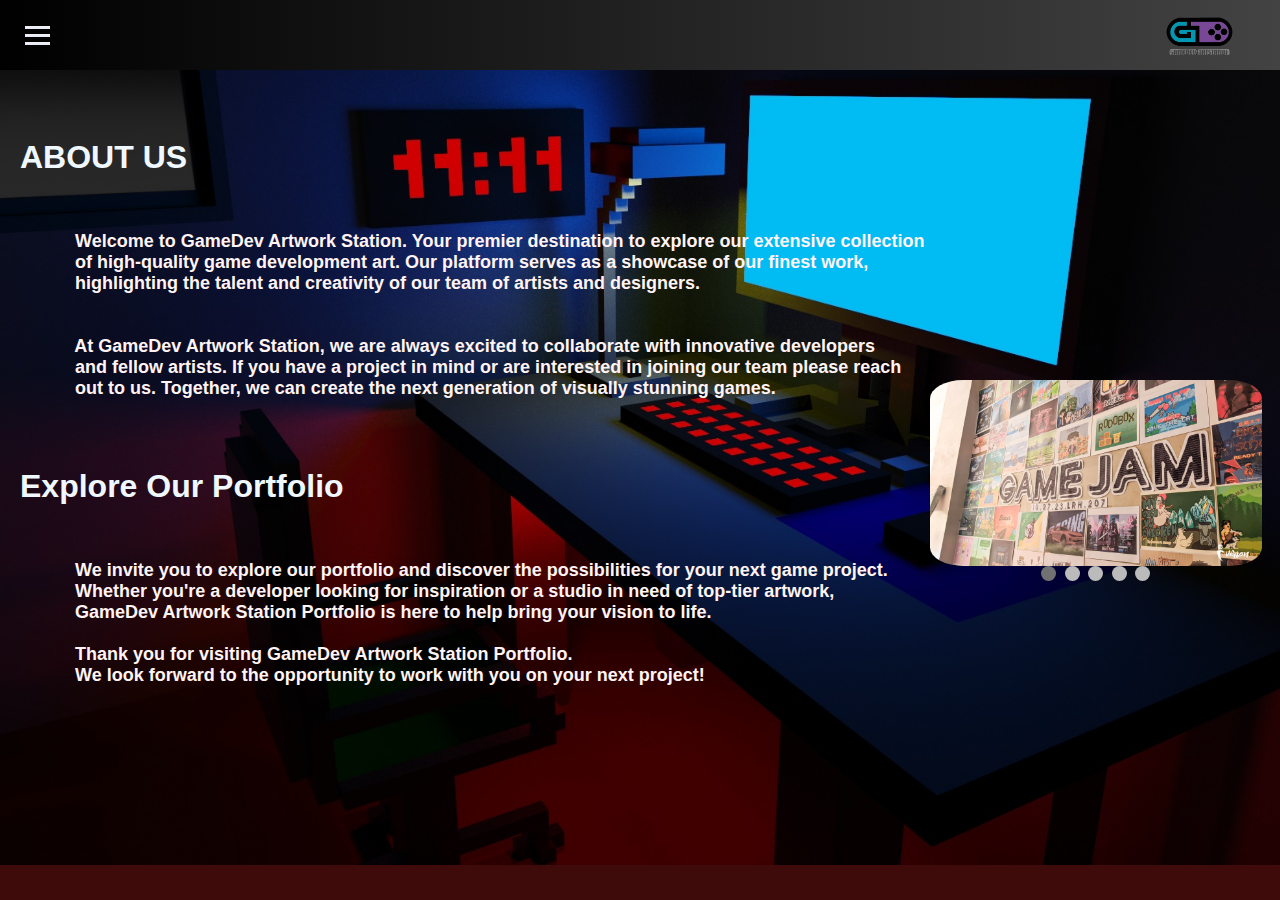
<file: About_Us.html>
<!DOCTYPE html>
<html lang="en">
<head>
    <meta charset="UTF-8">
    <meta name="viewport" content="width=device-width, initial-scale=1.0">
    <title>GameDev Artstation</title>
    <link rel="stylesheet" href="About_Us.css">
</head>
<body>
    <nav class="navbar">
        <div class="burger">
            <div class="line1"></div>
            <div class="line2"></div>
            <div class="line3"></div>
        </div>
        <ul class="nav-links">
            <div class="list">
                <li><a href="index.html"> <img src="icon/home.png" alt="">Home</a></li>
                <li><a href="About_Us.html"><img src="icon/team.png" alt="">About Us</a></li>
                <li><a href="ContactUs.html"><img src="icon/paper-plane.png" alt="">Contact Us</a></li>
            </div>
            <div class="Category">
                <h3>Category</h3>
                <li><a href="TwoDanimation.html"><img src="icon/2d.png" alt="">2D Models</a></li>
                <li><a href="ThreeDanimation.html"><img src="icon/cube.png" alt="">3D Models</a></li>
                <li><a href="CharacterDesign.html"><img src="icon/character-design.png" alt="">Character Designs</a></li>
                <li><a href="EnviromentConcept.html"><img src="icon/environtment.png" alt="">Environment Concepts</a></li>
            </div>
        </ul>
        <div class="GDlogo">
            <a href="index.html"><img src="images/GameDev_Logo.png" alt="GameDev Logo" ></a>
            
        </div>
    </nav>

  

    <!-- ika na jay bahala sa image slideshow hahaha -->

    
    <div class="main">
        <div class="surat">
            <br>
            <h1>ABOUT US</h1>
            <pre>
       <h3>       Welcome to GameDev Artwork Station. Your premier destination to explore our extensive collection 
       of high-quality game development art. Our platform serves as a showcase of our finest work, 
       highlighting the talent and creativity of our team of artists and designers.
       <br>
       At GameDev Artwork Station, we are always excited to collaborate with innovative developers 
       and fellow artists. If you have a project in mind or are interested in joining our team please reach 
       out to us. Together, we can create the next generation of visually stunning games.</h3>
            </pre>

        <h1>Explore Our Portfolio</h1>
        <pre>
            <h3>       We invite you to explore our portfolio and discover the possibilities for your next game project. 
       Whether you're a developer looking for inspiration or a studio in need of top-tier artwork, 
       GameDev Artwork Station Portfolio is here to help bring your vision to life.
    
       Thank you for visiting GameDev Artwork Station Portfolio. 
       We look forward to the opportunity to work with you on your next project!
    </h3>
        </pre>
               
    </div>
    <div class="slideshow-container">
        <div class="mySlides fade">
            <img src="images/GameJam.jpg" style="width:100%">
            
        </div>
    
        <div class="mySlides fade">
            <img src="images/GameJam2.jpg" style="width:100%">
            
        </div>
    
        <div class="mySlides fade">
            <img src="images/GameJam3.jpg" style="width:100%">
            
        </div>

        <div class="mySlides fade">
            <img src="images/GameJam4.jpg" style="width:100%">
            
        </div>

        <div class="mySlides fade">
            <img src="images/GameJam5.jpg" style="width:100%">
            
        </div>

        <div style="text-align:center">
            <span class="dot" onclick="currentSlide(1)"></span>
            <span class="dot" onclick="currentSlide(2)"></span>
            <span class="dot" onclick="currentSlide(3)"></span>
            <span class="dot" onclick="currentSlide(4)"></span>
            <span class="dot" onclick="currentSlide(5)"></span>
            <!-- Add more dots as needed -->
        </div>
        <!-- Add more slides as needed -->
    
    </div>
    
    <!-- The dots/circles -->
   
</div>
<script>
     const burger = document.querySelector('.burger');
        const main = document.querySelector('.main');
        const navLinks = document.querySelector('.nav-links');
        

        burger.addEventListener('click', () => {
            main.classList.toggle('translate');
            navLinks.classList.toggle('nav-active');
            burger.classList.toggle('toggle');
            
        });
</script>

<script>
    let slideIndex = 0;
    showSlides();
    
    function showSlides() {
        let i;
        let slides = document.getElementsByClassName("mySlides");
        let dots = document.getElementsByClassName("dot");
        for (i = 0; i < slides.length; i++) {
            slides[i].style.display = "none"; 
        }
        slideIndex++;
        if (slideIndex > slides.length) {slideIndex = 1} 
        for (i = 0; i < dots.length; i++) {
            dots[i].className = dots[i].className.replace(" active", "");
        }
        slides[slideIndex-1].style.display = "block"; 
        dots[slideIndex-1].className += " active";
        setTimeout(showSlides, 3000); // Change image every 5 seconds
    }
    </script>
    
    
</body>
</html>
</file>
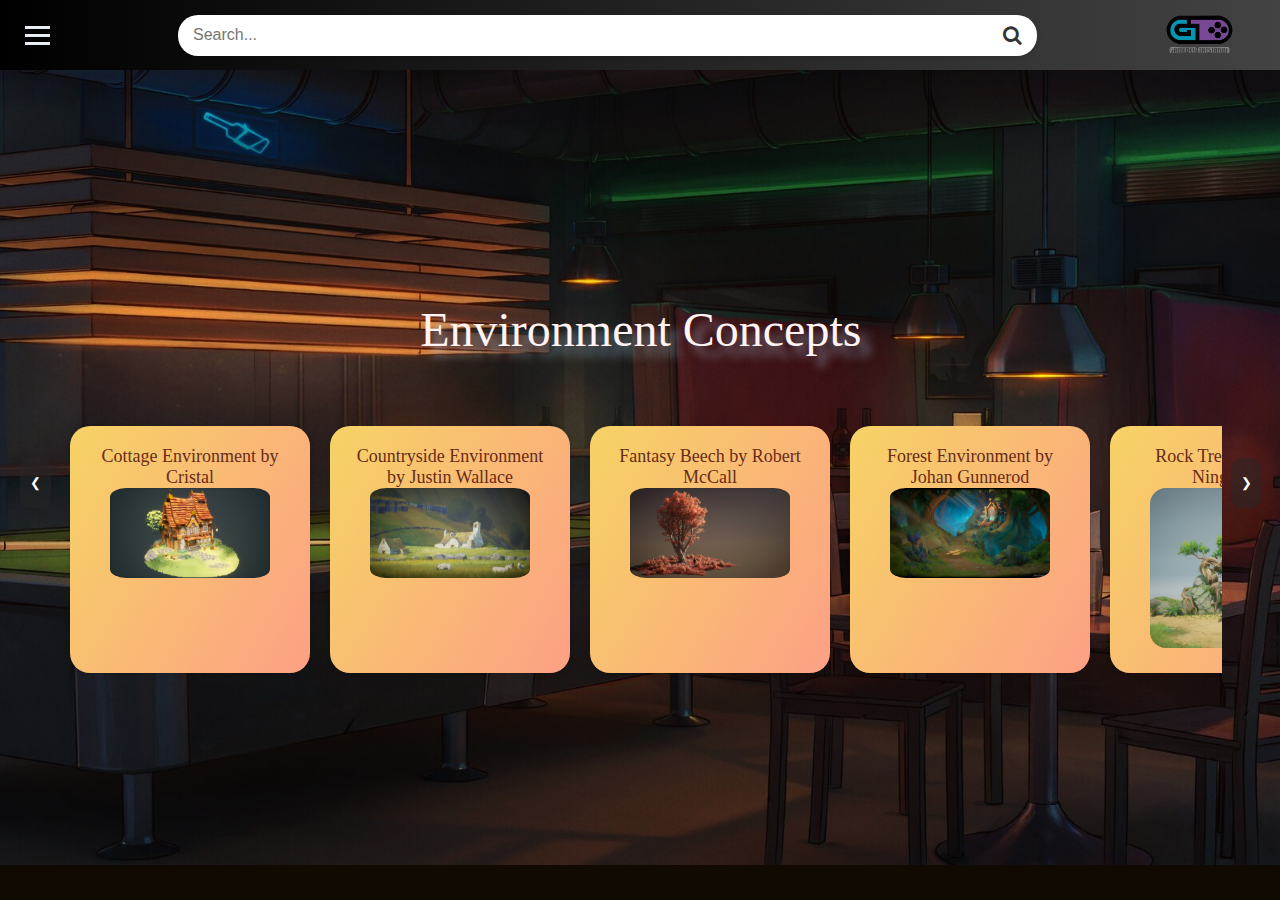
<file: EnviromentConcept.html>
<!DOCTYPE html>
<html lang="en">
<head>
    <meta charset="UTF-8">
    <meta name="viewport" content="width=device-width, initial-scale=1.0">
    <title>GameDev Artstation</title>
    <link rel="stylesheet" href="EnvironmentDesign.css">
    <link rel="stylesheet" href="https://cdnjs.cloudflare.com/ajax/libs/font-awesome/4.7.0/css/font-awesome.min.css">
    
</head>
<body>
    <div class="BUONGLUGAR">

    <nav class="navbar">
        <div class="burger">
            <div class="line1"></div>
            <div class="line2"></div>
            <div class="line3"></div>
        </div>
        <ul class="nav-links">
            <div class="list">
                <li><a href="index.html"> <img src="icon/home.png" alt="">Home</a></li>
                <li><a href="About_Us.html"><img src="icon/team.png" alt="">About Us</a></li>
                <li><a href="ContactUs.html"><img src="icon/paper-plane.png" alt="">Contact Us</a></li>
            </div>
            <div class="Category">
                <h3>Category</h3>
                <li><a href="TwoDanimation.html"><img src="icon/2d.png" alt="">2D Model</a></li>
                <li><a href="ThreeDanimation.html"><img src="icon/cube.png" alt="">3D Model</a></li>
                <li><a href="CharacterDesign.html"><img src="icon/character-design.png" alt="">Character Design</a></li>
                <li><a href="EnviromentConcept.html"><img src="icon/environtment.png" alt="">Environment Concept</a></li>
            </div>

            
        </ul>
        
        <div class="search-bar">
            <input type="text" id="search-input" placeholder="Search..." onchange="searchArt()">
            <button type="button" onclick="searchArt()"><i class="fa fa-search"></i></button>
        </div>

        <div class="GDlogo">
            <a href="index.html"><img src="images/GameDev_Logo.png" alt="GameDev Logo" ></a>
            
        </div>
    </nav>

    <div class="main">
       
           
        <section id="Environment">
        <center><h2>Environment Concepts</h2></center>
            <div class="scroll-container">
                <ul class="scroll-content">
                    <li class="font" data-art="Cottage Environment by Cristal" data-img="Environment Concepts/Cottage Environment by Cristal.jpg">
                        Cottage Environment by Cristal
                        <img src="Environment Concepts/Cottage Environment by Cristal.jpg" alt="environtment">
                    </li>
                    <li class="font" data-art="Countryside Environment by Justin Wallace" data-img="Environment Concepts/Countryside Environment by Justin Wallace.jpg">
                        Countryside Environment by Justin Wallace
                        <img src="Environment Concepts/Countryside Environment by Justin Wallace.jpg" alt="environtment">
                    </li>
                    <li class="font" data-art="Fantasy Beech by Robert McCall" data-img="Environment Concepts/Fantasy Beech by Robert McCall.jpg">
                        Fantasy Beech by Robert McCall
                        <img src="Environment Concepts/Fantasy Beech by Robert McCall.jpg" alt="environtment">
                    </li>
                    <li class="font" data-art="Forest Environment by Johan Gunnerod" data-img="Environment Concepts/Forest Environment by Johan Gunnerod.jpg">
                        Forest Environment by Johan Gunnerod
                        <img src="Environment Concepts/Forest Environment by Johan Gunnerod.jpg" alt="environtment">
                    </li>
                    <li class="font" data-art="Rock Tree Biome by Ningmeng" data-img="Environment Concepts/Rock Tree Biome by Ningmeng.jpg">
                        Rock Tree Biome by Ningmeng
                        <img src="Environment Concepts/Rock Tree Biome by Ningmeng.jpg" alt="environtment">
                    </li>
                    <li class="font" data-art="Shop Environment by Fabian Golz" data-img="Environment Concepts/Shop Environment by Fabian Golz.jpg">
                        Shop Environment by Fabian Golz
                        <img src="Environment Concepts/Shop Environment by Fabian Golz.jpg" alt="environtment">
                    </li>
                    <li class="font" data-art="Room Concept by Al Gonzales" data-img="Environment Concepts/Room Concept by Al Gonzales.png">
                        Room Concept by Al Gonzales
                        <img src="Environment Concepts/Room Concept by Al Gonzales.png" alt="environtment">
                    </li>
                    <li class="font" data-art="Night Time by Al Gonzales" data-img="Environment Concepts/Night Time by Al Gonzales.jpg">
                        Night Time by Al Gonzales
                        <img src="Environment Concepts/Night Time by Al Gonzales.jpg" alt="environtment">
                    </li>
                    <li class="font" data-art="Room Design by Al Gonzales" data-img="Environment Concepts/Room Design by Al Gonzales.png">
                        Room Design by Al Gonzales
                        <img src="Environment Concepts/Room Design by Al Gonzales.png" alt="environtment">
                    </li>
                    <li class="font" data-art="Night Time Concept by Denzel Guinoo" data-img="Environment Concepts/Night Time Concept by Denzel Guinoo.jpg">
                        Night Time Concept by Denzel Guinoo
                        <img src="Environment Concepts/Night Time Concept by Denzel Guinoo.jpg" alt="environment">
                    </li>
                </ul>
                <button class="prev-button" onclick="scrollLeftRight('Environment', 1)">&#10094;</button>
                <button class="next-button" onclick="scrollLeftRight('Environment', 0)">&#10095;</button>
            </div>
        </section>
    </div>

</div>

    <!-- Popup HTML -->
    <div class="popup" id="popup">
        <button class="close-btn" onclick="togglePopup()">×</button>
        <div class="popup-content"></div>
    </div>

    <script>
        function scrollLeftRight(sectionId, direction) {
            const container = document.querySelector(`#${sectionId} .scroll-content`);
            const scrollAmount = direction === 1 ? -200 : 200;
            if (container) {
                container.scrollBy({
                    left: scrollAmount,
                    behavior: 'smooth'
                });
            }
        }

        const burger = document.querySelector('.burger');
        const main = document.querySelector('.main');
        const navLinks = document.querySelector('.nav-links');
        const popup = document.getElementById('popup');

        burger.addEventListener('click', () => {
            main.classList.toggle('translate');
            navLinks.classList.toggle('nav-active');
            burger.classList.toggle('toggle');
            popup.classList.toggle('popup-translate');
        });

        function togglePopup(content, imgSrc) {
            const popup = document.getElementById('popup');
            const popupContent = document.querySelector('.popup-content');
            
            if (popup.classList.contains('active')) {
                popup.style.animation = 'popupHide 0.3s forwards';
                setTimeout(() => {
                    popup.classList.remove('active');
                    popup.style.animation = '';
                    popupContent.innerHTML = '';
                }, 300);
            } else {
                if (content) {
                    popupContent.innerHTML = `<p>${content}</p>`;
                }
                if (imgSrc) {
                    popupContent.innerHTML += `<img src="${imgSrc}" alt="${content}" />`;
                }
                popup.classList.add('active');
                popup.style.animation = 'popupShow 0.3s forwards';
            }
        }

        function searchArt() {
            const input = document.getElementById('search-input').value.toLowerCase();
            const items = document.querySelectorAll('.scroll-content li');
            items.forEach(item => {
                const artText = item.getAttribute('data-art').toLowerCase();
                const imgAltText = item.querySelector('img') ? item.querySelector('img').alt.toLowerCase() : '';
                if (artText.includes(input) || imgAltText.includes(input)) {
                    item.style.display = 'block';
                } else {
                    item.style.display = 'none';
                }
            });
        }

        const scrollContainers = document.querySelectorAll('.scroll-container');

        scrollContainers.forEach(container => {
            let isDown = false;
            let startX;
            let scrollLeft;

            const scrollContent = container.querySelector('.scroll-content');

            container.addEventListener('mousedown', (e) => {
                isDown = true;
                container.classList.add('active');
                startX = e.pageX - container.offsetLeft;
                scrollLeft = scrollContent.scrollLeft;
            });

            container.addEventListener('mouseleave', () => {
                isDown = false;
                container.classList.remove('active');
            });

            container.addEventListener('mouseup', () => {
                isDown = false;
                container.classList.remove('active');
            });

            container.addEventListener('mousemove', (e) => {
                if (!isDown) return;
                e.preventDefault();
                const x = e.pageX - container.offsetLeft;
                const walk = (x - startX) * 2;
                scrollContent.scrollLeft = scrollLeft - walk;
            });
        });

        const scrollItems = document.querySelectorAll('.scroll-content li');
        scrollItems.forEach(item => {
            item.addEventListener('click', () => {
                const content = item.textContent;
                const imgSrc = item.getAttribute('data-img') ? item.getAttribute('data-img') : null;
                togglePopup(content, imgSrc);
            });
        });
    </script>
</body>
</html>
</file>
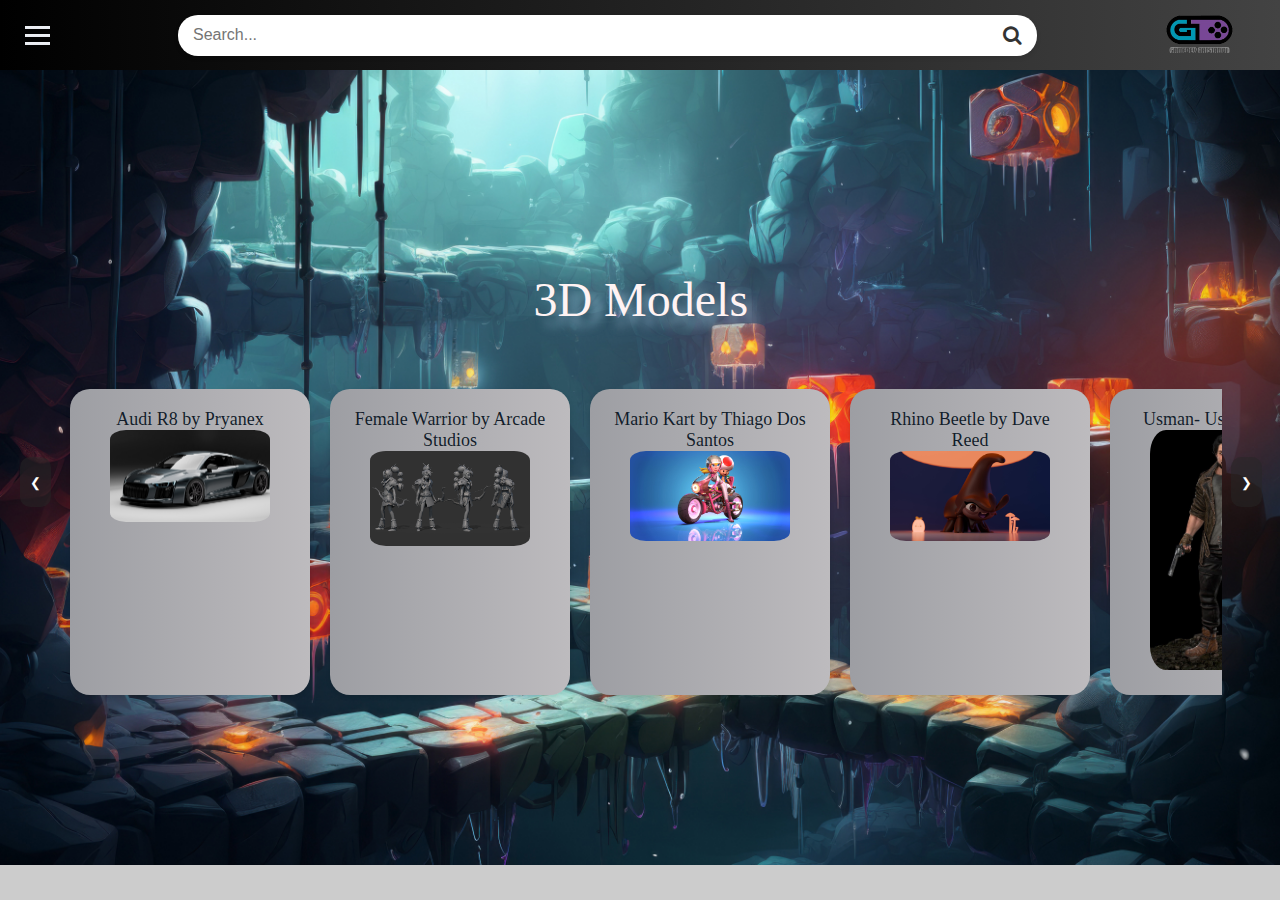
<file: ThreeDanimation.html>
<!DOCTYPE html>
<html lang="en">
<head>
    <meta charset="UTF-8">
    <meta name="viewport" content="width=device-width, initial-scale=1.0">
    <title>GameDev Artstation</title>
    <link rel="stylesheet" href="ThreeD_Design.css">
    <link rel="stylesheet" href="https://cdnjs.cloudflare.com/ajax/libs/font-awesome/4.7.0/css/font-awesome.min.css">
    
</head>
<body>
    <div class="BUONGLUGAR">

    <nav class="navbar">
        <div class="burger">
            <div class="line1"></div>
            <div class="line2"></div>
            <div class="line3"></div>
        </div>
        <ul class="nav-links">
            <div class="list">
                <li><a href="index.html"> <img src="icon/home.png" alt="">Home</a></li>
                <li><a href="About_Us.html"><img src="icon/team.png" alt="">About Us</a></li>
                <li><a href="ContactUs.html"><img src="icon/paper-plane.png" alt="">Contact Us</a></li>
            </div>
            <div class="Category">
                <h3>Category</h3>
                <li><a href="TwoDanimation.html"><img src="icon/2d.png" alt="">2D Models</a></li>
                <li><a href="ThreeDanimation.html"><img src="icon/cube.png" alt="">3D Models</a></li>
                <li><a href="CharacterDesign.html"><img src="icon/character-design.png" alt="">Character Designs</a></li>
                <li><a href="EnviromentConcept.html"><img src="icon/environtment.png" alt="">Environment Concepts</a></li>
            </div>
            
        </ul>
        
        <div class="search-bar">
            <input type="text" id="search-input" placeholder="Search..." onchange="searchArt()">
            <button type="button" onclick="searchArt()"><i class="fa fa-search"></i></button>
        </div>

        <div class="GDlogo">
            <a href="index.html"><img src="images/GameDev_Logo.png" alt="GameDev Logo" ></a>
            
        </div>
    </nav>

    <div class="main">
       
           
        <section id="CharacterDesign">
        <center><h1>3D Models</h1></center>
            <div class="scroll-container">
                <ul class="scroll-content">
                    <li class="font" data-art="Audi R8 by Pryanex" data-img="3D Artworks/Audi R8 by Pryanex.png">
                        Audi R8 by Pryanex
                        <img src="3D Artworks/Audi R8 by Pryanex.png" alt="3d.png">
                    </li>
                    <li class="font" data-art="Female Warrior by Arcade Studios" data-img="3D Artworks/Female Warrior by Arcade Studios.png">
                        Female Warrior by Arcade Studios
                        <img src="3D Artworks/Female Warrior by Arcade Studios.png" alt="3d.png">
                    </li>
                    <li class="font" data-art="Mario Kart by Thiago Dos Santos" data-img="3D Artworks/Mario Kart by Thiago Dos Santos.jpg">
                        Mario Kart by Thiago Dos Santos
                        <img src="3D Artworks/Mario Kart by Thiago Dos Santos.jpg" alt="3d.png">
                    </li>
                    <li class="font"  data-art="Rhino Beetle by Dave Reed" data-img="3D Artworks/Rhino Beetle by Dave Reed.jpg">
                        Rhino Beetle by Dave Reed
                        <img src="3D Artworks/Rhino Beetle by Dave Reed.jpg" alt="3d.png">
                    </li>
                    <li class="font" data-art="Usman- Usman Akhund" data-img="3D Artworks/Usman- Usman Akhund.jpg">
                        Usman- Usman Akhund
                        <img src="3D Artworks/Usman- Usman Akhund.jpg" alt="3d.png">
                    </li>
                    <li class="font" data-art="Zhao by Cheryl Cai" data-img="3D Artworks/Zhao Teng Chao by Cheryl Cai.jpg">
                        Zhao by Cheryl Cai
                        <img src="3D Artworks/Zhao Teng Chao by Cheryl Cai.jpg" alt="3d.png">
                    </li>
                    </li>
                    <li class="font" data-art="Ryu by Jason Dalton" data-img="3D Artworks/RYU by Jason Dalton.jpg">
                        Ryu by Jason Dalton
                       <img src="3D Artworks/RYU by Jason Dalton.jpg" alt="3d.png">
                    </li>
                    <li class="font" data art="3D Model by Denzel Guinoo" data-img="3D Artworks/3D Model by Denzel Guinoo.jpg">
                        3D Model by Denzel Guinoo
                        <img src="3D Artworks/3D Model by Denzel Guinoo.jpg" alt="3d.png">
                    </li>
                    <li class="font" data art="Dino Egg by Al Gonzales" data-img="3D Artworks/Dino Egg by Al Gonzales.png">
                        Dino Egg by Al Gonzales
                        <img src="3D Artworks/Dino Egg by Al Gonzales.png" alt="3d.png">
                    </li>
                </ul>
                <button class="prev-button" onclick="scrollLeftRight('CharacterDesign', 1)">&#10094;</button>
                <button class="next-button" onclick="scrollLeftRight('CharacterDesign', 0)">&#10095;</button>
            </div>
        </section>
    </div>

</div>

    <!-- Popup HTML -->
    <div class="popup" id="popup">
        <button class="close-btn" onclick="togglePopup()">×</button>
        <div class="popup-content"></div>
    </div>

    <script>
        function scrollLeftRight(sectionId, direction) {
            const container = document.querySelector(`#${sectionId} .scroll-content`);
            const scrollAmount = direction === 1 ? -200 : 200;
            if (container) {
                container.scrollBy({
                    left: scrollAmount,
                    behavior: 'smooth'
                });
            }
        }

        const burger = document.querySelector('.burger');
        const main = document.querySelector('.main');
        const navLinks = document.querySelector('.nav-links');
        const popup = document.getElementById('popup');

        burger.addEventListener('click', () => {
            main.classList.toggle('translate');
            navLinks.classList.toggle('nav-active');
            burger.classList.toggle('toggle');
            popup.classList.toggle('popup-translate');
        });

        function togglePopup(content, imgSrc) {
            const popup = document.getElementById('popup');
            const popupContent = document.querySelector('.popup-content');
            
            if (popup.classList.contains('active')) {
                popup.style.animation = 'popupHide 0.3s forwards';
                setTimeout(() => {
                    popup.classList.remove('active');
                    popup.style.animation = '';
                    popupContent.innerHTML = '';
                }, 300);
            } else {
                if (content) {
                    popupContent.innerHTML = `<p>${content}</p>`;
                }
                if (imgSrc) {
                    popupContent.innerHTML += `<img src="${imgSrc}" alt="${content}" />`;
                }
                popup.classList.add('active');
                popup.style.animation = 'popupShow 0.3s forwards';
            }
        }

        function searchArt() {
            const input = document.getElementById('search-input').value.toLowerCase();
            const items = document.querySelectorAll('.scroll-content li');
            items.forEach(item => {
                const artText = item.getAttribute('data-art').toLowerCase();
                const imgAltText = item.querySelector('img') ? item.querySelector('img').alt.toLowerCase() : '';
                if (artText.includes(input) || imgAltText.includes(input)) {
                    item.style.display = 'block';
                } else {
                    item.style.display = 'none';
                }
            });
        }

        const scrollContainers = document.querySelectorAll('.scroll-container');

        scrollContainers.forEach(container => {
            let isDown = false;
            let startX;
            let scrollLeft;

            const scrollContent = container.querySelector('.scroll-content');

            container.addEventListener('mousedown', (e) => {
                isDown = true;
                container.classList.add('active');
                startX = e.pageX - container.offsetLeft;
                scrollLeft = scrollContent.scrollLeft;
            });

            container.addEventListener('mouseleave', () => {
                isDown = false;
                container.classList.remove('active');
            });

            container.addEventListener('mouseup', () => {
                isDown = false;
                container.classList.remove('active');
            });

            container.addEventListener('mousemove', (e) => {
                if (!isDown) return;
                e.preventDefault();
                const x = e.pageX - container.offsetLeft;
                const walk = (x - startX) * 2;
                scrollContent.scrollLeft = scrollLeft - walk;
            });
        });

        const scrollItems = document.querySelectorAll('.scroll-content li');
        scrollItems.forEach(item => {
            item.addEventListener('click', () => {
                const content = item.textContent;
                const imgSrc = item.getAttribute('data-img') ? item.getAttribute('data-img') : null;
                togglePopup(content, imgSrc);
            });
        });
    </script>
</body>
</html>
</file>
<file: About_Us.css>
body {
    background-image: url('images/TryBG.jpg');
    background-size: cover;
    background-position: center;
    background-repeat: no-repeat;
    background-color: #3f0a0a;
    margin: 0;
    font-family: Arial, sans-serif;
    
}

h3{
    color: #fff3f3;
    font-family: Arial, Helvetica, sans-serif;
    font-size: large;
}

h1{
    color:aliceblue
}
section {
    margin: 20px 0;
    position: relative;
}

h3 {
    margin-left: 20px;
}

img{
    width: 80%;
    border-radius: 10%;
}

.list img{
    width: 30px;
    padding-bottom: 10px;
    margin-right: 20px;
    margin-left: 10px;
   filter: invert(100)
}
.Category img{
    width: 20px;
    padding-bottom: 10px;
    margin-right: 20px;
    margin-left: 10px;
   filter: invert(100)
}




/* styles.css */
body, html {
margin: 0;
padding: 0;
font-family: Arial, sans-serif;
}

.navbar {
min-height: 50px;
display: flex;
justify-content: space-between;
align-items: center;
background-image: linear-gradient(to left, #434343 0%, black 100%);
padding: 10px 20px;
}



.nav-links {
margin-top: 70px;
list-style: none;
/* display: flex; */
flex-direction: column;
position: fixed;
left: -100%;
top: 0;
height: 100vh;
width: 50%;
/* background-color: #c91a1a; */
justify-content: center;
align-items: center;
transition: left 0.5s ease-in-out;
padding: 10px;
}

.list{
    margin-top: 50px;
    /* margin-left: 110px;
    margin-right: auto; */
}

.GDlogo{
    width: 100px;
    
}

.nav-links li {
margin: 10px
}

.nav-links a {
color: rgb(247, 247, 247);
text-decoration: none;
font-size: 18px;
}

.burger {
display: none;
cursor: pointer;
}

.burger div {
width: 25px;
height: 3px;
background-image: linear-gradient(to top, #e6e9f0 0%, #eef1f5 100%);
margin: 5px;
transition: all 0.5s ease-in-out;
}

/* Responsive */
@media (max-width: 2000px) {



.nav-links {
position: fixed;
right: -90%;
top: 0;
height: 91vh;
width: 20%;
flex-direction: column;
background-image: linear-gradient(to left, #434343 0%, black 100%);
justify-content: center;
align-items: center;
}

.nav-links li {
margin: 10px 0;
}

.burger {
display: block;
}
}

.nav-active {
left: 0;
}

.toggle .line1 {
transform: rotate(-45deg) translate(-5px, 6px);
}

.toggle .line2 {
opacity: 0;
}

.toggle .line3 {
transform: rotate(45deg) translate(-5px, -6px);
}

.main{
    margin-top: 30px;
    margin-left: 20px;
    margin-right: 20px;
    width: 97%;
    height: 85vh;
   
    /* background-color: rgb(255, 255, 255); */

    display: flex;
    justify-content: center;


    
    transition: transform 0.5s ease-in-out, width 0.5s ease-in-out;
    
}

.surat {
            text-align: justify;
        }
.surat {
            text-align: justify;
        }


.main::-webkit-scrollbar {
    display: none;
}

.translate {

    transform: translateX(400px) ;
    width: 69%;
    height: 85vh;

    
}

.slideshow-container {
    max-width: 1000px;
    position: relative;
    margin: auto;
}

.mySlides {
    display: none;
    width: 100%;
}

img {
    vertical-align: middle;
}

/* Slideshow text */
.text {
    color: #f2f2f2;
    font-size: 15px;
    padding: 8px 12px;
    position: absolute;
    bottom: 8px;
    width: 100%;
    text-align: center;
}

/* The dots/bullets/indicators */
.dot {
    height: 15px;
    width: 15px;
    margin: 0 2px;
    background-color: #bbb;
    border-radius: 50%;
    display: inline-block;
    transition: background-color 0.6s ease;
}

.active, .dot:hover {
    background-color: #717171;
}

/* Fading animation */
.fade {
    -webkit-animation-name: fade;
    -webkit-animation-duration: 1.5s;
    animation-name: fade;
    animation-duration: 1.5s;
}

@-webkit-keyframes fade {
    from {opacity: .4} 
    to {opacity: 1}
}

@keyframes fade {
    from {opacity: .4} 
    to {opacity: 1}
}

/* Next & previous buttons */
.prev, .next {
    cursor: pointer;
    position: absolute;
    top: 50%;
    width: auto;
    padding: 16px;
    margin-top: -22px;
    color: white;
    font-weight: bold;
    font-size: 18px;
    transition: 0.6s ease;
    border-radius: 0 3px 3px 0;
    user-select: none;
}

.next {
    right: 0;
    border-radius: 3px 0 0 3px;
}

.prev:hover, .next:hover {
    background-color: rgba(0,0,0,0.8);
}
</file>
<file: EnvironmentDesign.css>
body {
    background-image: url('images/EnvironmentBG.jpg');
    background-size: cover;
    background-position: center;
    background-repeat: no-repeat;
    background-color: #100a02;
    margin: 0;
    font-family: Arial, sans-serif;
}

h2{
    color: #ffffff;
    font-family: 'Trebuchet MS', 'Lucida Sans Unicode', 'Lucida Grande', 'Lucida Sans', Arial, sans-serif;
    color: #fff3f3;
    font-size: xxx-large;
    font-family: fantasy;
    font-weight: 100;
}

.font{
    font-family: 'Trebuchet MS', 'Lucida Sans Unicode', 'Lucida Grande', 'Lucida Sans', Arial, sans-serif;
    color: #682c18;
    font-size: large;
    font-family: fantasy;
    font-weight: 100;
}




center{
    text-shadow: 10px 10px 10px rgba(187, 229, 255, 0.5);
}

section {
    margin: 20px 0;
    position: relative;
}

h3 {
    margin-left: 20px;
}

img{
    width: 80%;
    border-radius: 10%;
}

.list img{
    width: 30px;
    padding-bottom: -10px;
    margin-right: 20px;
    margin-left: 10px;
   filter: invert(100)
}

.Category img{
    width: 20px;
    padding-bottom: 0px;
    margin-right: 20px;
    margin-left: 10px;
   filter: invert(100)
}


.scroll-container {
    display: flex;
    align-items: center;
    overflow: hidden;
    padding: 0 20px;
    cursor: grab;
}


.scroll-content {
    display: flex;
    overflow-x: auto;
    scroll-behavior: smooth;
    list-style: none;
    padding: 0;
    margin: 20px;
    transition: transform 0.2s ease-out; /* Smooth dragging */
   
}

.scroll-container:active {
    cursor: grabbing; /* Change cursor to grabbing when active */
}

.scroll-content li {
    min-width: 200px;
    min-height: 200px; 
    margin: 10px;
    background-image: linear-gradient(120deg, #f6d365 0%, #fda085 100%);
    padding: 20px;
    box-shadow: 0 2px 5px rgba(0,0,0,0.1);
    border-radius: 20px;
    width: 200px;
    border-radius: 20px;
    max-width: 90%;  /* Ensure popup does not exceed screen width */
    max-height: 90%; /* Ensure popup does not exceed screen height */
    overflow: auto;  /* Enable scroll if content exceeds popup size */
    text-align: center; /* Center text content */
}


/* Hide scrollbar for Chrome, Safari, and Opera */
.scroll-content::-webkit-scrollbar {
    display: none;
}

/* Hide scrollbar for IE, Edge, and Firefox */
.scroll-content {
    -ms-overflow-style: none;  /* IE and Edge */
    scrollbar-width: none;  /* Firefox */
}


.prev-button, .next-button {
    min-width: 30px;
    min-height: 50px;
    position: absolute;
    top: 50%;
    transform: translateY(-50%);
    background-color: rgba(38, 38, 38, 0.5);
    color: rgb(255, 255, 255);
    border: none;
    cursor: pointer;
    padding: 10px;
    z-index: 1;
    border-radius: 10px;

    
}

.prev-button {
    left: 0px;
    
}

.next-button {
    right: 0px;
}


/* styles.css */
body, html {
margin: 0;
padding: 0;
font-family: Arial, sans-serif;
}

.navbar {
min-height: 50px;
display: flex;
justify-content: space-between;
align-items: center;
background-image: linear-gradient(to left, #434343 0%, black 100%);
padding: 10px 20px;
}



.nav-links {
margin-top: 70px;
list-style: none;
/* display: flex; */
flex-direction: column;
position: fixed;
left: -100%;
top: 0;
height: 100vh;
width: 50%;
background-color: #c91a1a;
justify-content: center;
align-items: center;
transition: left 0.5s ease-in-out;
padding: 10px;

}

.list{
    margin-top: 50px;
    /* margin-left: 110px;
    margin-right: auto; */
}

.GDlogo{
    width: 100px;
    
}

.nav-links li {
margin: 10px;

}
.Category{
    padding-top: 10px;
}

.nav-links a {
color: rgb(247, 247, 247);
text-decoration: none;
font-size: 18px;
}

.burger {
display: none;
cursor: pointer;
}

.burger div {
width: 25px;
height: 3px;
background-image: linear-gradient(to top, #e6e9f0 0%, #eef1f5 100%);
margin: 5px;
transition: all 0.5s ease-in-out;
}

/* Responsive */
@media (max-width: 2000px) {

.BUONGLUGAR{
        width: 100%;
        height: 100%;
    }


.nav-links {
position: fixed;
right: -90%;
top: 0;
height: 91vh;
width: 20%;
flex-direction: column;
background-image: linear-gradient(to left, #434343 0%, black 100%);
justify-content: center;
align-items: center;
}


.nav-links li {
margin: 10px 0;
}

.burger {
display: block;
}
}

.nav-active {
left: 0;
}

.toggle .line1 {
transform: rotate(-45deg) translate(-5px, 6px);
}

.toggle .line2 {
opacity: 0;
}

.toggle .line3 {
transform: rotate(45deg) translate(-5px, -6px);
}

.main{
    margin-top: 30px;
    margin-left: 20px;
    margin-right: 20px;
    width: 97%;
    height: 85vh;
   
    /* background-color: rgb(255, 255, 255); */

    display: flex;
    flex-direction: column; /* Align children in a column */

    justify-content: center;
    
    overflow: auto; /* Enable vertical scrolling */
    scroll-behavior: smooth; /* Enable smooth scrolling */


    -ms-overflow-style: none;  /* IE and Edge */
    scrollbar-width: none;  /* Firefox */

    
    transition: transform 0.5s ease-in-out, width 0.5s ease-in-out;
    
}

.main::-webkit-scrollbar {
    display: none;
}

.translate {

    transform: translateX(400px) ;
    width: 69%;
    height: 85vh;

    
}


/* Existing styles... */

/* Popup styles */
.popup {
    min-width: 800px;
    min-height: 550px;
    display: none;
    position: fixed;
    top: 55%;
    left: 50%;
    transform: translate(-50%, -50%) scale(0.8);
    background-image: linear-gradient(to right, #ffecd2 0%, #fcb69f 100%);
   
    padding: 20px;
    box-shadow: 0 2px 10px rgba(0,0,0,0.1);
    z-index: 3;
    border-radius: 10px;
    opacity: 0;
    transition: transform 0.3s ease, opacity 0.3s ease; 
    transition: left 0.5s ease-in-out;/* Added transition */

    max-width: 90%;  /* Ensure popup does not exceed screen width */
    max-height: 90%; /* Ensure popup does not exceed screen height */
    overflow: auto;  /* Enable scroll if content exceeds popup size */
    text-align: center; /* Center text content */

    

    
}

.popup.active {
    display: block;
    transform: translate(-50%, -50%) scale(1);
    opacity: 1;
    
}

.popup .close-btn {
    position: absolute;
    top: 10px;
    right: 10px;
    background: none;
    border: none;
    font-size: 20px;
    cursor: pointer;
}
.popup-translate {
left: 64%;;

}


/* Keyframes for smooth opening */
@keyframes popupShow {
    from {
        transform: translate(-50%, -50%) scale(0.8);
        opacity: 0;
    }
    to {
        transform: translate(-50%, -50%) scale(1);
        opacity: 1;
    }
}

/* Keyframes for smooth closing */
@keyframes popupHide {
    from {
        transform: translate(-50%, -50%) scale(1);
        opacity: 1;
    }
    to {
        transform: translate(-50%, -50%) scale(0.8);
        opacity: 0;
    }
}



.navbar {
    display: flex;
    align-items: center;
    justify-content: space-between;
    padding: 10px 20px;
    background-color: #333;
    color: white;
}

.search-bar {
    padding-left: 10%;
    display: flex;
    align-items: center;
    background-color: #fff;
    padding: 5px 10px;
    border-radius: 20px;
    box-shadow: 0 2px 5px rgba(0, 0, 0, 0.1);
}

.search-bar input {
    width: 800px; /* Change this value to the desired width */
    border: none;
    outline: none;
    padding: 5px;
    font-size: 16px;
    border-radius: 20px 0 0 20px;
}

.search-bar button {
    background: none;
    border: none;
    cursor: pointer;
    padding: 5px;
    font-size: 16px;
    color: #333;
    border-radius: 0 20px 20px 0;
}

.search-bar button i {
    font-size: 20px;
}

.surat pre{
    font-size: large;
    font-family: Arial, Helvetica, sans-serif;
}
</file>
<file: ThreeD_Design.css>
body {
    background-image: url('images/3d-fantasy-scene.jpg');
    background-size: cover;
    background-position: center;
    background-repeat: no-repeat;
    background-color: #cccccc;
    margin: 0;
    font-family: Arial, sans-serif;
}

h1{
    color: rgb(255, 255, 255);
    font-family: 'Trebuchet MS', 'Lucida Sans Unicode', 'Lucida Grande', 'Lucida Sans', Arial, sans-serif;
    color: #fff3f3;
    font-size: xxx-large;
    font-family: fantasy;
    font-weight: 100;
}

.font{
    font-family: 'Trebuchet MS', 'Lucida Sans Unicode', 'Lucida Grande', 'Lucida Sans', Arial, sans-serif;
    color: #0e1927fe;
    font-size: large;
    font-family: fantasy;
    font-weight: 100;
}




section {
    margin: 20px 0;
    position: relative;
}

h3 {
    margin-left: 20px;
    
}
center{
    text-shadow: 10px 10px 10px rgba(187, 229, 255, 0.5);
}

img{
    width: 80%;
    border-radius: 10%;
}

.list img{
    width: 30px;
    padding-bottom: -10px;
    margin-right: 20px;
    margin-left: 10px;
   filter: invert(100)
}

.Category img{
    width: 20px;
    padding-bottom: 0px;
    margin-right: 20px;
    margin-left: 10px;
   filter: invert(100)
}

.scroll-container {
    display: flex;
    align-items: center;
    overflow: hidden;
    padding: 0 20px;
    cursor: grab;
}


.scroll-content {
    display: flex;
    overflow-x: auto;
    scroll-behavior: smooth;
    list-style: none;
    padding: 0;
    margin: 20px;
    transition: transform 0.2s ease-out; /* Smooth dragging */
   
}

.scroll-container:active {
    cursor: grabbing; /* Change cursor to grabbing when active */
}

.scroll-content li {
    min-width: 200px;
    min-height: 200px; 
    margin: 10px;
    background-image: linear-gradient(to left, #BDBBBE 0%, #9D9EA3 100%), radial-gradient(88% 271%, rgba(255, 255, 255, 0.25) 0%, rgba(254, 254, 254, 0.25) 1%, rgba(0, 0, 0, 0.25) 100%), radial-gradient(50% 100%, rgba(255, 255, 255, 0.30) 0%, rgba(0, 0, 0, 0.30) 100%);
    background-blend-mode: normal, lighten, soft-light;
    padding: 20px;
    box-shadow: 0 2px 5px rgba(0,0,0,0.1);
    border-radius: 20px;
    width: 200px;
    border-radius: 20px;
    max-width: 90%;  /* Ensure popup does not exceed screen width */
    max-height: 90%; /* Ensure popup does not exceed screen height */
    overflow: auto;  /* Enable scroll if content exceeds popup size */
    text-align: center; /* Center text content */
}


/* Hide scrollbar for Chrome, Safari, and Opera */
.scroll-content::-webkit-scrollbar {
    display: none;
}

/* Hide scrollbar for IE, Edge, and Firefox */
.scroll-content {
    -ms-overflow-style: none;  /* IE and Edge */
    scrollbar-width: none;  /* Firefox */
}


.prev-button, .next-button {
    min-width: 30px;
    min-height: 50px;
    position: absolute;
    top: 50%;
    transform: translateY(-50%);
    background-color: rgba(38, 38, 38, 0.5);
    color: rgb(255, 255, 255);
    border: none;
    cursor: pointer;
    padding: 10px;
    z-index: 1;
    border-radius: 10px;

    
}

.prev-button {
    left: 0px;
    
}

.next-button {
    right: 0px;
}


/* styles.css */
body, html {
margin: 0;
padding: 0;
font-family: Arial, sans-serif;
}

.navbar {
min-height: 50px;
display: flex;
justify-content: space-between;
align-items: center;
background-image: linear-gradient(to left, #434343 0%, black 100%);
padding: 10px 20px;
}



.nav-links {
margin-top: 70px;
list-style: none;
/* display: flex; */
flex-direction: column;
position: fixed;
left: -100%;
top: 0;
height: 100vh;
width: 50%;
background-color: #c91a1a;
justify-content: center;
align-items: center;
transition: left 0.5s ease-in-out;
padding: 10px;

}

.list{
    margin-top: 50px;
    /* margin-left: 110px;
    margin-right: auto; */
}

.GDlogo{
    width: 100px;
    
}

.nav-links li {
margin: 10px;

}
.Category{
    padding-top: 10px;
}

.nav-links a {
color: rgb(247, 247, 247);
text-decoration: none;
font-size: 18px;
}

.burger {
display: none;
cursor: pointer;
}

.burger div {
width: 25px;
height: 3px;
background-image: linear-gradient(to top, #e6e9f0 0%, #eef1f5 100%);
margin: 5px;
transition: all 0.5s ease-in-out;
}

/* Responsive */
@media (max-width: 2000px) {

.BUONGLUGAR{
        width: 100%;
        height: 100%;
    }


.nav-links {
position: fixed;
right: -90%;
top: 0;
height: 91vh;
width: 20%;
flex-direction: column;
background-image: linear-gradient(to left, #434343 0%, black 100%);
justify-content: center;
align-items: center;
}


.nav-links li {
margin: 10px 0;
}

.burger {
display: block;
}
}

.nav-active {
left: 0;
}

.toggle .line1 {
transform: rotate(-45deg) translate(-5px, 6px);
}

.toggle .line2 {
opacity: 0;
}

.toggle .line3 {
transform: rotate(45deg) translate(-5px, -6px);
}

.main{
    margin-top: 30px;
    margin-left: 20px;
    margin-right: 20px;
    width: 97%;
    height: 85vh;
   
    /* background-color: rgb(255, 255, 255); */

    display: flex;
    flex-direction: column; /* Align children in a column */

    justify-content: center;
    
    overflow: auto; /* Enable vertical scrolling */
    scroll-behavior: smooth; /* Enable smooth scrolling */


    -ms-overflow-style: none;  /* IE and Edge */
    scrollbar-width: none;  /* Firefox */

    
    transition: transform 0.5s ease-in-out, width 0.5s ease-in-out;
    
}

.main::-webkit-scrollbar {
    display: none;
}

.translate {

    transform: translateX(400px) ;
    width: 69%;
    height: 85vh;

    
}


/* Existing styles... */

/* Popup styles */
.popup {
    min-width: 800px;
    min-height: 550px;
    display: none;
    position: fixed;
    top: 55%;
    left: 50%;
    transform: translate(-50%, -50%) scale(0.8);
    background: #C9CCD3;
    background-image: linear-gradient(-180deg, rgba(255,255,255,0.50) 0%, rgba(0,0,0,0.50) 100%);
    background-blend-mode: lighten;
   
    padding: 20px;
    box-shadow: 0 2px 10px rgba(0,0,0,0.1);
    z-index: 3;
    border-radius: 50px;
    opacity: 0;
    transition: transform 0.3s ease, opacity 0.3s ease; 
    transition: left 0.5s ease-in-out;/* Added transition */

    max-width: 90%;  /* Ensure popup does not exceed screen width */
    max-height: 90%; /* Ensure popup does not exceed screen height */
    overflow: auto;  /* Enable scroll if content exceeds popup size */
    text-align: center; /* Center text content */

    

    
}

.popup.active {
    display: block;
    transform: translate(-50%, -50%) scale(1);
    opacity: 1;
    
}

.popup .close-btn {
    position: absolute;
    top: 10px;
    right: 10px;
    background: none;
    border: none;
    font-size: 20px;
    cursor: pointer;
}
.popup-translate {
left: 64%;;

}


/* Keyframes for smooth opening */
@keyframes popupShow {
    from {
        transform: translate(-50%, -50%) scale(0.8);
        opacity: 0;
    }
    to {
        transform: translate(-50%, -50%) scale(1);
        opacity: 1;
    }
}

/* Keyframes for smooth closing */
@keyframes popupHide {
    from {
        transform: translate(-50%, -50%) scale(1);
        opacity: 1;
    }
    to {
        transform: translate(-50%, -50%) scale(0.8);
        opacity: 0;
    }
}



.navbar {
    display: flex;
    align-items: center;
    justify-content: space-between;
    padding: 10px 20px;
    background-color: #333;
    color: white;
}

.search-bar {
    padding-left: 10%;
    display: flex;
    align-items: center;
    background-color: #fff;
    padding: 5px 10px;
    border-radius: 20px;
    box-shadow: 0 2px 5px rgba(0, 0, 0, 0.1);
}

.search-bar input {
    width: 800px; /* Change this value to the desired width */
    border: none;
    outline: none;
    padding: 5px;
    font-size: 16px;
    border-radius: 20px 0 0 20px;
}

.search-bar button {
    background: none;
    border: none;
    cursor: pointer;
    padding: 5px;
    font-size: 16px;
    color: #333;
    border-radius: 0 20px 20px 0;
}

.search-bar button i {
    font-size: 20px;
}

.surat pre{
    font-size: large;
    font-family: Arial, Helvetica, sans-serif;
}
</file>
